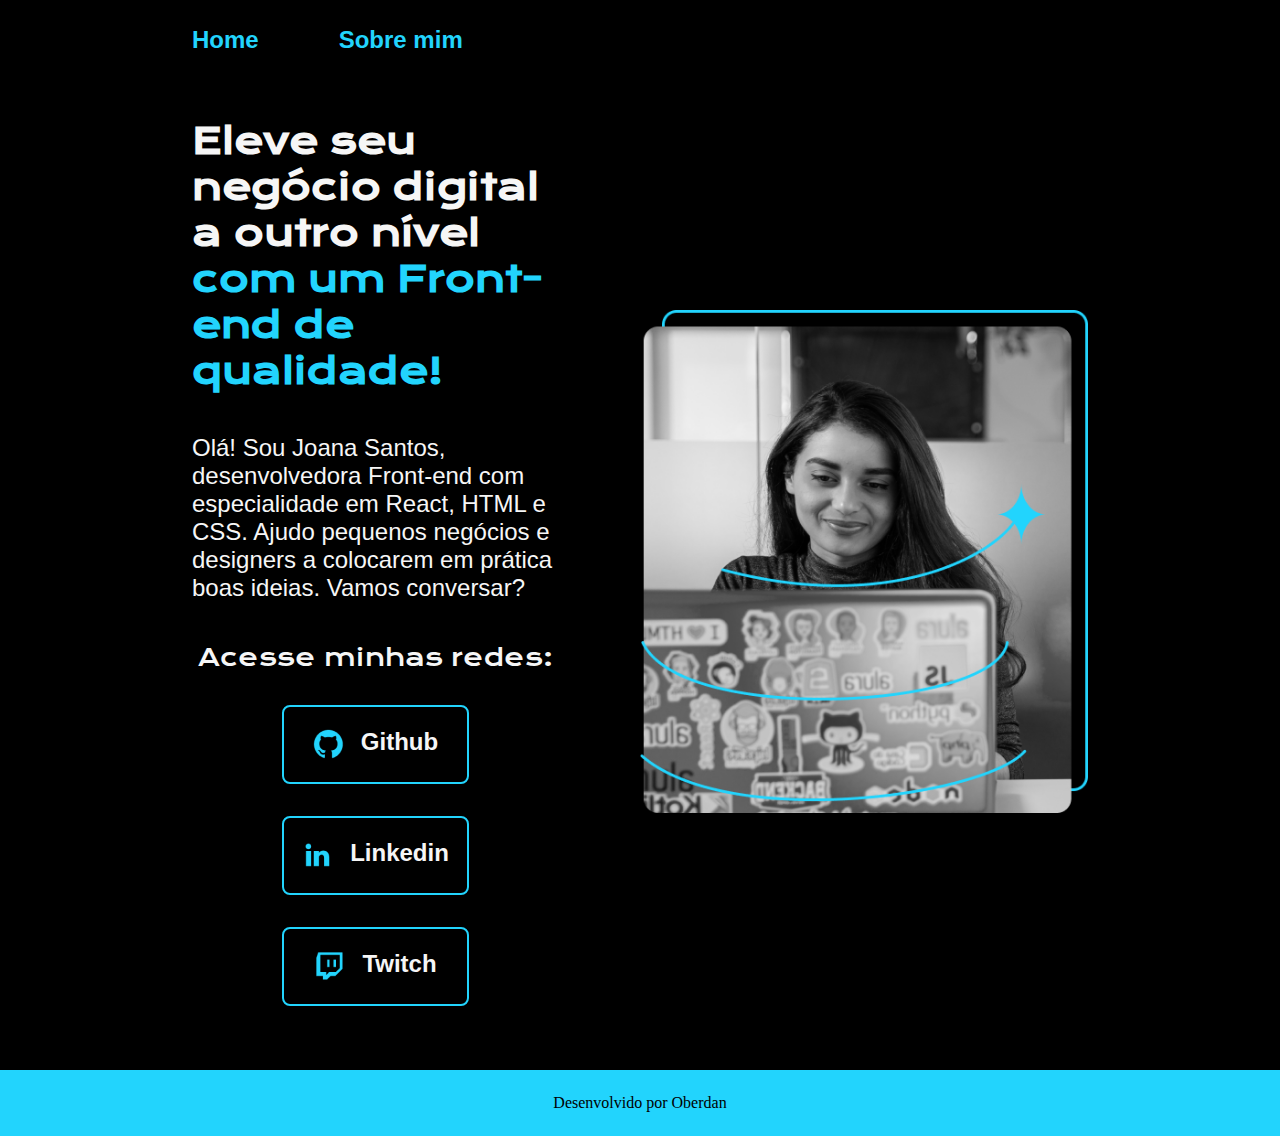
<file: index.html>
<!DOCTYPE html>
<html lang="pt-BR">
<head>
    <meta charset="UTF-8"> 
    <meta name="viewport" content="width=device-width, initial-scale=1.0">
    <title>Portifólio</title>
    <link rel="stylesheet" href="./styles/style.css">
</head>
<body>

    <header class="cabecalho">
        <nav class="cabecalho__menu">
            <a class="cabecalho__menu__link" href="index.html">Home</a>
            <a class="cabecalho__menu__link" href="about.html">Sobre mim</a>
        </nav>
    </header>
    <main class="apresentacao">
        
    <section class="apresentacao__conteudo"> 
        <h1 class="apresentacao__conteudo__titulo">Eleve seu negócio digital a outro nível <strong class="titulo-destaque">com um Front-end de qualidade!</strong></h1>

        <p class="apresentacao__conteudo__texto">Olá! Sou Joana Santos, desenvolvedora Front-end com especialidade em React, HTML e CSS. Ajudo pequenos negócios e designers a colocarem em prática boas ideias. Vamos conversar?</p>
        
    <div class="apresentacao__links">
        <h2 class="apresentacao__links__subtitulo">Acesse minhas redes:</h2>
        <a class="apresentacao__links__link" href="#">
            <img src="./assets/github.png" alt="Acesse meu Github">Github
        </a>
        <a class="apresentacao__links__link" href="#">
            <img src="./assets/linkedin.png" alt="Acesse meu linkedin">Linkedin
        </a>
        <a class="apresentacao__links__link href="#">
            <img src="./assets/twitch.png" alt="Acesse minha twitch">Twitch
        </a>
    </div>    
    
    </section> 

        <img class="apresentacao__imagem" src="./assets/Imagem.png" alt="Joana Santos programando">
        
    </main>
    
    <footer class="rodape">
        <p>Desenvolvido por Oberdan</p>
    </footer>
</body>
</html>
</file>
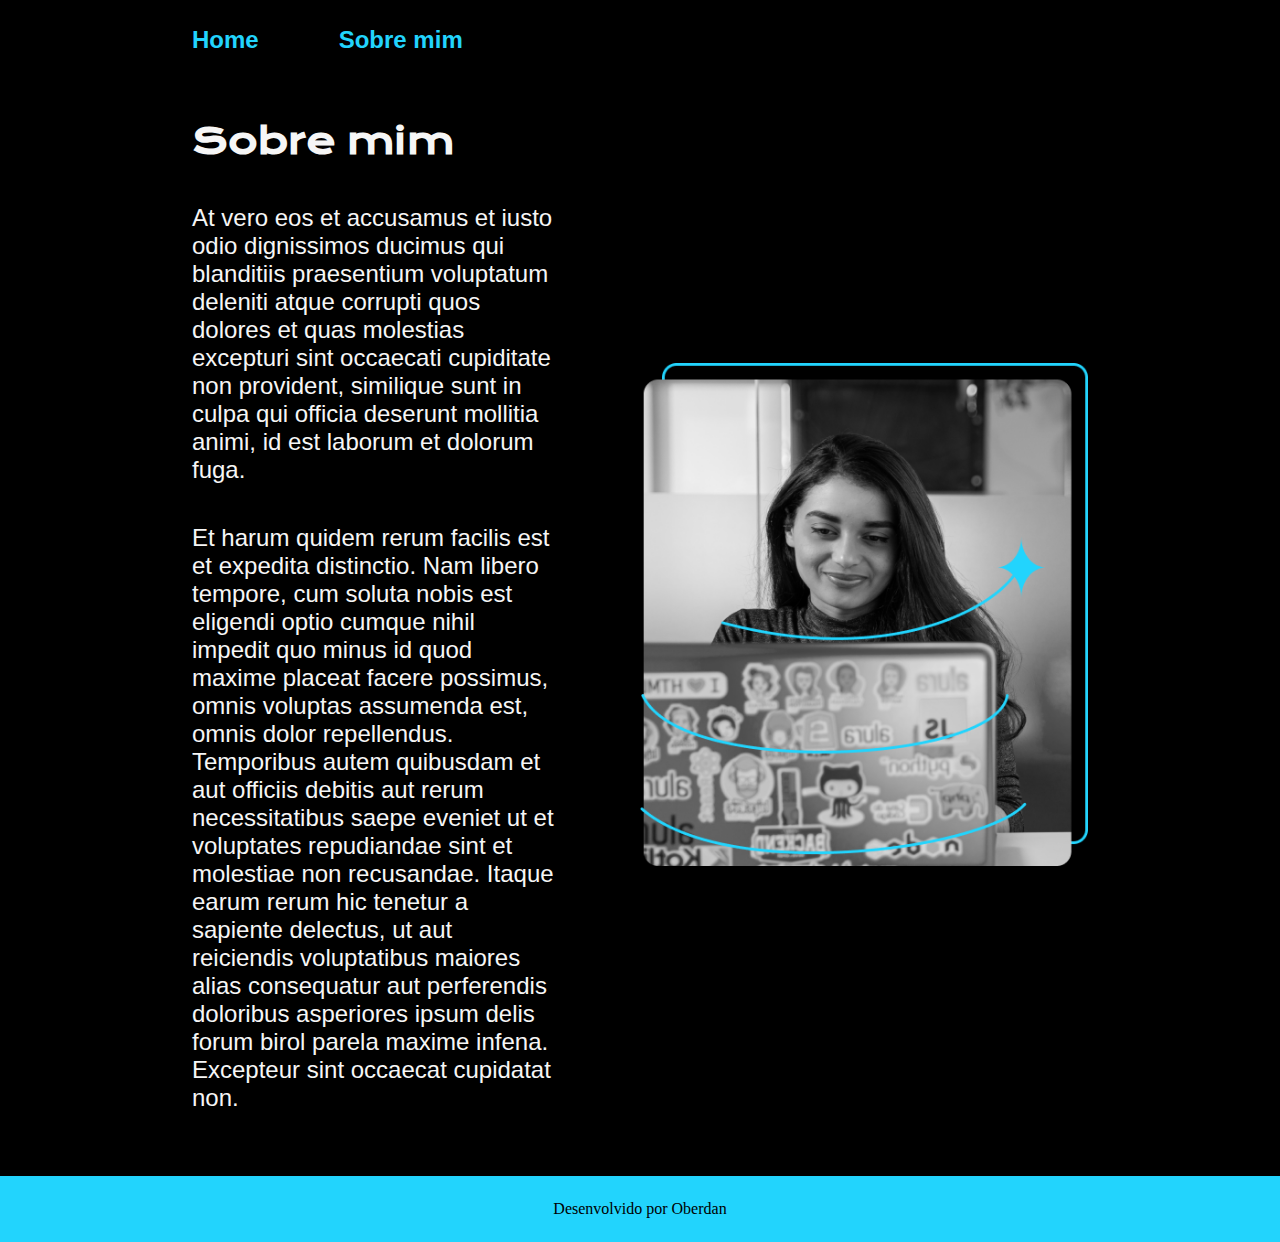
<file: about.html>
<!DOCTYPE html>
<html lang="pt-br">
<head>
    <meta charset="UTF-8">
    <meta name="viewport" content="width=device-width, initial-scale=1.0">
    <title>Sobre</title>
    <link rel="stylesheet" href="./styles/style.css">
</head>
<body>
    <header class="cabecalho">
        <nav class="cabecalho__menu">
            <a class="cabecalho__menu__link" href="index.html">Home</a>
            <a class="cabecalho__menu__link" href="about.html">Sobre mim</a>
        </nav>
    </header>

    <main class="apresentacao">
        <section class="apresentacao__conteudo">

            <h1 class="apresentacao__conteudo__titulo">Sobre mim</h1>

            <p class="apresentacao__conteudo__texto">At vero eos et accusamus et iusto odio dignissimos ducimus qui blanditiis praesentium voluptatum deleniti atque corrupti quos dolores et quas molestias excepturi sint occaecati cupiditate non provident, similique sunt in culpa qui officia deserunt mollitia animi, id est laborum et dolorum fuga.</p>

            <p class="apresentacao__conteudo__texto">Et harum quidem rerum facilis est et expedita distinctio. Nam libero tempore, cum soluta nobis est eligendi optio cumque nihil impedit quo minus id quod maxime placeat facere possimus, omnis voluptas assumenda est, omnis dolor repellendus. Temporibus autem quibusdam et aut officiis debitis aut rerum necessitatibus saepe eveniet ut et voluptates repudiandae sint et molestiae non recusandae. Itaque earum rerum hic tenetur a sapiente delectus, ut aut reiciendis voluptatibus maiores alias consequatur aut perferendis doloribus asperiores ipsum delis forum birol parela maxime infena. Excepteur sint occaecat cupidatat non.</p>
        </section>
          <img class="apresentacao__imagem" src="./assets/Imagem.png" alt="Joana Santos programando">
        
    </main>

    <footer class="rodape">
        <p>Desenvolvido por Oberdan</p>
    </footer>
</body>
</html>
</file>
<file: styles/style.css>
@import url('https://fonts.googleapis.com/css2?family=Krona+One&display=swap');
@import url('https://fonts.googleapis.com/css2?family=Krona+One&family=Montserrat:ital,wght@0,100..900;1,100..900&display=swap');
@import url('https://fonts.googleapis.com/css2?family=Krona+One&family=Montserrat:ital,wght@0,100..900;1,100..900&display=swap');

:root {
    --cor-primaria: #000000;
    --cor-secundaria: #f6f6f6;
    --cor-terciaria: #22d4fd;
    --cor-hover: #272727;

    --fonte-primaria:  "Krona One", sans-serif;
    --fonte-secundaria: "monteserrat", sans-serif;"

     
}

*{
    margin: 0;
    padding: 0;
}
body{

    /*height: 100vh;   100 vh o body fica ocupando 100% da altura*/
    box-sizing: border-box; /*ajusta o tamanho dos elementos filhos conforme o tamanho do elemento pai*/
    background-color: var(--cor-primaria);
    color: var(--cor-secundaria);
}

.cabecalho{
    padding: 2% 0% 0% 15%;
    

}

.cabecalho__menu{
    display: flex;
    gap: 80px;
}

.cabecalho__menu__link{
    font-family: var(--fonte-secundaria);
    font-size: 1.5rem;
    font-weight: 600;
    color: var(--cor-terciaria);
    text-decoration:  none;

}

.titulo-destaque{
    color: var(--cor-terciaria);
}
.apresentacao{
    padding: 5% 15%;
    display: flex; /*aplicação de flexbox na tag main*/
    align-items: center; /*alinhamento dos itens pelo maior*/
    justify-content: space-between;
    gap: 82px;
}


.apresentacao__conteudo{
    width: 615px;
    display: flex;
    flex-direction: column;
    gap: 40px;
    
}

.apresentacao__conteudo__titulo{

    font-size: 2.25rem;
    font-family: var(--fonte-primaria)
   
}

.apresentacao__conteudo__texto{
    font-size: 1.5rem;
    font-family: var(--fonte-secundaria);
}
.apresentacao__links{
    display: flex;
    flex-direction: column;
    align-items: center;
    justify-content: space-between;
    gap: 32px;

}


.apresentacao__links__subtitulo{
    font-family: var(--fonte-primaria);
    font-weight: 400;
    font-size: 1.5rem;

}

.apresentacao__links__link{
    display: flex;
    justify-content: center;
    gap: 16px;
    width: 50%;
    text-align: center;
    border: 2px solid var(--cor-terciaria);
    border-radius: 8px;
    font-size: 1.5rem;
    padding: 21.5px 0;
    text-decoration: none;
    color: var(--cor-secundaria);
    font-family: var(--fonte-secundaria);
    font-weight: 600;

}

.apresentacao__links__link:hover{

    background-color: var(--cor-hover);

}

.apresentacao__imagem{
    width: 50%;

}
.rodape{
    color: var(--cor-primaria);
    background-color: var(--cor-terciaria);
    padding: 24px;
    text-align: center;
    font-family: var(--cor-secundaria)
    font-weight: 400;

}

@media(max-width: 1200px) {

   
    .cabecalho{
        padding: 10%;
        
    }

    .cabecalho__menu{
        justify-content: center;


    }

    
    .apresentacao{
        flex-direction: column-reverse;
        padding: 5%;
    }

    .apresentacao__conteudo{
        width: auto;
    }
}
</file>
